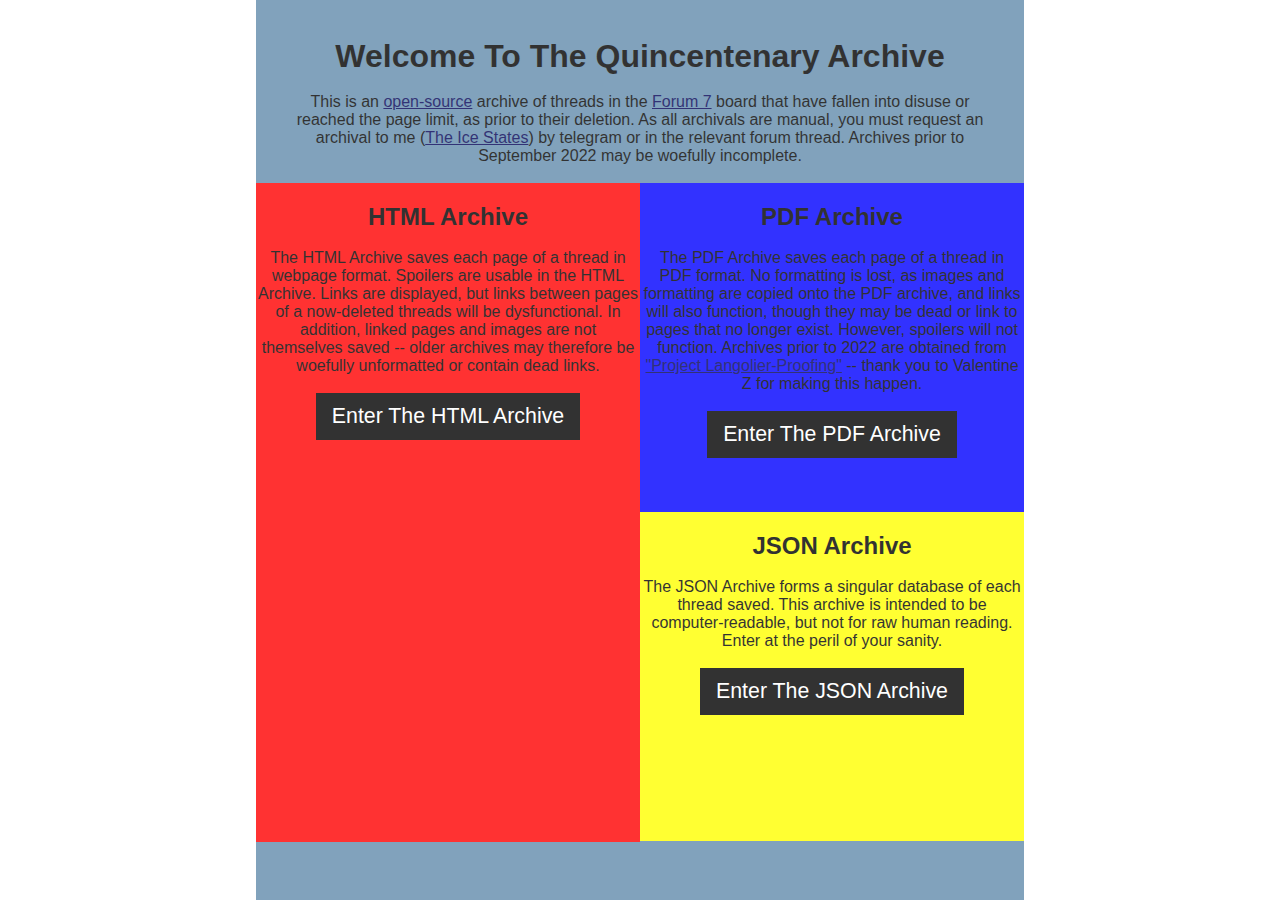
<file: index.html>
<!DOCTYPE HTML>
<HTML>
	<HEAD>
		<META CHARSET="UTF-8"/>
		<TITLE>The Quincentenary Archive</TITLE>
		<LINK HREF="style.css" REL="stylesheet"/>
	</HEAD>
	<BODY>
		<DIV ID="CONTENT">
			<H1 ID="HEADER">Welcome To The Quincentenary Archive</H1>
			<BR/>
			<P>This is an <A HREF="https://github.com/CanineAnimal/Quincentenary-Archive">open-source</A> archive of threads in the <A HREF="https://forum.nationstates.net/viewforum.php?f=25">Forum 7</A> board that have fallen into disuse or reached the page limit, as prior to their deletion. As all archivals are manual, you must request an archival to me (<A HREF="https://www.nationstates.net/nation=the_ice_states">The Ice States</A>) by telegram or in the relevant forum thread. Archives prior to September 2022 may be woefully incomplete.</P>
			<BR/>
			<SPAN CLASS="HTML">
				<DIV STYLE="background-color:rgb(255,0,0); height:655px; padding: 0.5%">
					<BR/>
					<H2>HTML Archive</H2>
					<BR/>
					<P>The HTML Archive saves each page of a thread in webpage format. Spoilers are usable in the HTML Archive. Links are displayed, but links between pages of a now-deleted threads will be dysfunctional. In addition, linked pages and images are not themselves saved -- older archives may therefore be woefully unformatted or contain dead links.</P>
					<BR/>
					<BUTTON ID="HTML_LINK" CLASS="LARGE">Enter The HTML Archive</BUTTON>
					<BR/>
				</DIV>
			</SPAN>
			<SPAN CLASS="PDF_JSON">
				<DIV STYLE="background-color:rgb(0,0,255); height:325px; padding: 0.5%">
					<BR/>
					<H2>PDF Archive</H2>
					<BR/>
					<P>The PDF Archive saves each page of a thread in PDF format. No formatting is lost, as images and formatting are copied onto the PDF archive, and links will also function, though they may be dead or link to pages that no longer exist. However, spoilers will not function. Archives prior to 2022 are obtained from <A HREF="https://www.nationstates.net/page=dispatch/id=1543370">"Project Langolier-Proofing"</A> -- thank you to Valentine Z for making this happen.</P>
					<BR/>
					<BUTTON ID="PDF_LINK" CLASS="LARGE">Enter The PDF Archive</BUTTON>
				</DIV>
				<DIV STYLE="background-color:rgb(255,255,0); height:325px; padding: 0.5%">
					<BR/>
					<H2>JSON Archive</H2>
					<BR/>
					<P>The JSON Archive forms a singular database of each thread saved. This archive is intended to be computer-readable, but not for raw human reading. Enter at the peril of your sanity.</P>
					<BR/>
					<BUTTON ID="JSON_LINK" CLASS="LARGE">Enter The JSON Archive</BUTTON>
				</DIV>
			</SPAN>
		</DIV>
	</BODY>
	<SCRIPT>
document.querySelector('#HTML_LINK').onclick = function(){
	location.href = 'https://canineanimal.github.io/Quincentenary-Archive/html.html';
}
document.querySelector('#PDF_LINK').onclick = function(){
	location.href = 'https://canineanimal.github.io/Quincentenary-Archive/pdf.html';
}
document.querySelector('#JSON_LINK').onclick = function(){
	location.href = 'https://canineanimal.github.io/Quincentenary-Archive/quincentenaryarchive.json';
}
	</SCRIPT>
</HTML>
</file>
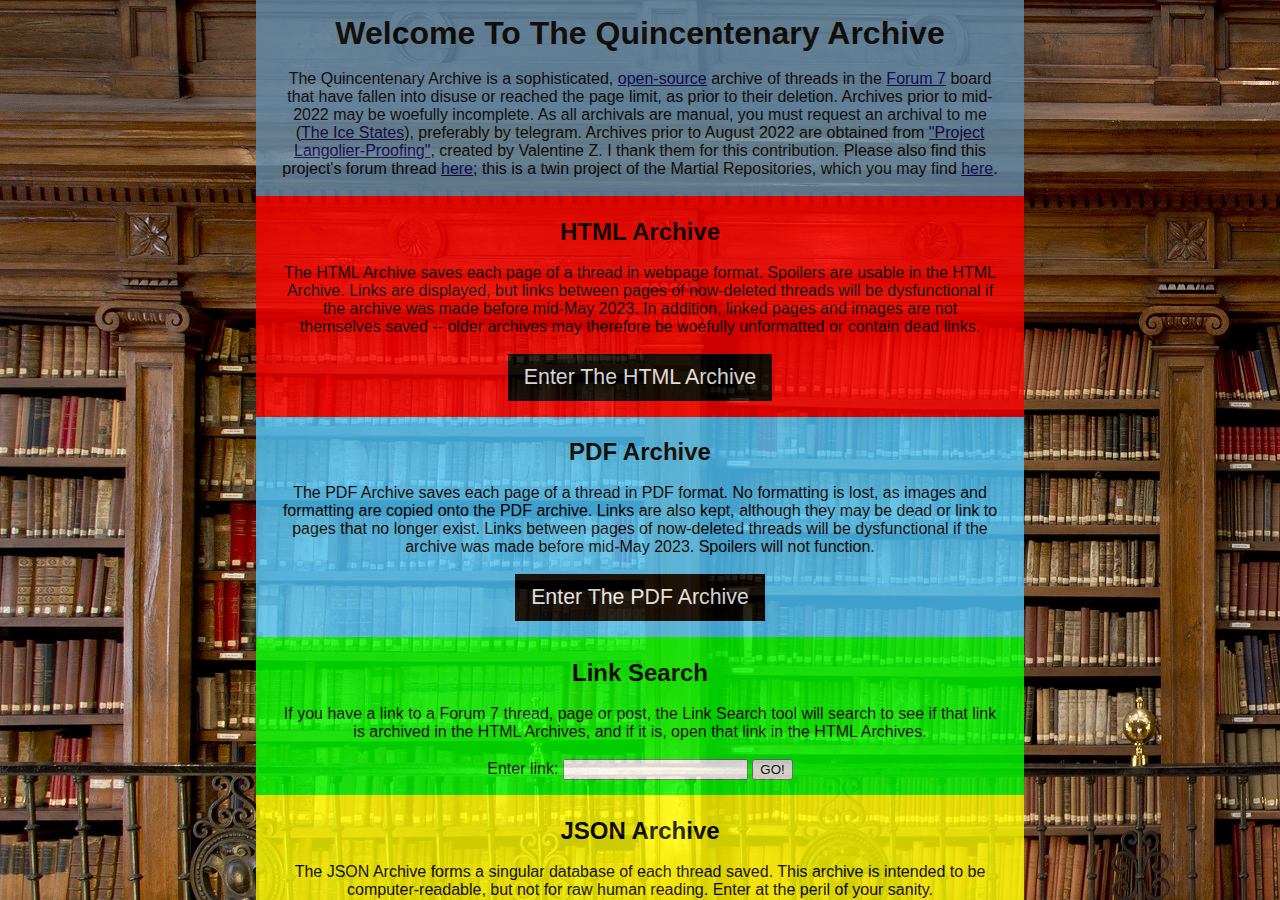
<file: pages/index.html>
<!DOCTYPE HTML>
<HTML>
	<HEAD>
		<META CHARSET="UTF-8"/>
		<TITLE>The Quincentenary Archive</TITLE>
		<LINK HREF="https://canineanimal.github.io/Quincentenary-Archive/scripts/style.css" REL="stylesheet"/>
	</HEAD>
	<BODY>
		<DIV ID="CONTENT">
			<H1 ID="HEADER">Welcome To The Quincentenary Archive</H1>
			<BR/>
			<P>The Quincentenary Archive is a sophisticated, <A HREF="https://github.com/CanineAnimal/Quincentenary-Archive">open-source</A> archive of threads in the <A HREF="https://forum.nationstates.net/viewforum.php?f=25">Forum 7</A> board that have fallen into disuse or reached the page limit, as prior to their deletion. Archives prior to mid-2022 may be woefully incomplete. As all archivals are manual, you must request an archival to me (<A HREF="https://www.nationstates.net/nation=the_ice_states">The Ice States</A>), preferably by telegram. Archives prior to August 2022 are obtained from <A HREF="https://www.nationstates.net/page=dispatch/id=1543370">"Project Langolier-Proofing"</A>,  created by Valentine Z. I thank them for this contribution. Please also find this project's forum thread <A HREF="https://forum.nationstates.net/viewtopic.php?f=15&t=523677">here</A>; this is a twin project of the Martial Repositories, which you may find <A HREF="https://canineanimal.github.io/Quincentenary-Archive/martialarchives/pages/">here</A>.</P>
			<BR/>
			<DIV ID="HTMLABOX" CLASS="ABOX">
				<BR/>
				<H2>HTML Archive</H2>
				<BR/>
				<P>The HTML Archive saves each page of a thread in webpage format. Spoilers are usable in the HTML Archive. Links are displayed, but links between pages of now-deleted threads will be dysfunctional if the archive was made before mid-May 2023. In addition, linked pages and images are not themselves saved -- older archives may therefore be woefully unformatted or contain dead links.</P>
				<BR/>
				<BUTTON ID="HTML_LINK" CLASS="LARGE">Enter The HTML Archive</BUTTON>
				<BR/>
			</DIV>
			<DIV ID="PDFABOX" CLASS="ABOX">
				<BR/>
				<H2>PDF Archive</H2>
				<BR/>
				<P>The PDF Archive saves each page of a thread in PDF format. No formatting is lost, as images and formatting are copied onto the PDF archive. Links are also kept, although they may be dead or link to pages that no longer exist. Links between pages of now-deleted threads will be dysfunctional if the archive was made before mid-May 2023. Spoilers will not function.</P>
				<BR/>
				<BUTTON ID="PDF_LINK" CLASS="LARGE">Enter The PDF Archive</BUTTON>
			</DIV>
			<DIV ID="LSABOX" CLASS="ABOX">
				<BR/>
				<H2>Link Search</H2>
				<BR/>
				<P>If you have a link to a Forum 7 thread, page or post, the Link Search tool will search to see if that link is archived in the HTML Archives, and if it is, open that link in the HTML Archives.</P>
				<BR/>
				Enter link: <INPUT ID="LINK_SEARCH"/> <BUTTON ONCLICK="searchLink()">GO!</BUTTON>
				<BR/>
			</DIV>
			<DIV ID="JSONABOX" CLASS="ABOX">
				<BR/>
				<H2>JSON Archive</H2>
				<BR/>
				<P>The JSON Archive forms a singular database of each thread saved. This archive is intended to be computer-readable, but not for raw human reading. Enter at the peril of your sanity.</P>
				<BR/>
				<BUTTON ID="JSON_LINK" CLASS="LARGE">Enter The JSON Archive</BUTTON>
			</DIV>
		</DIV>
	</BODY>
	<SCRIPT SRC="https://canineanimal.github.io/Quincentenary-Archive/scripts/main.js"></SCRIPT>
</HTML>
</file>
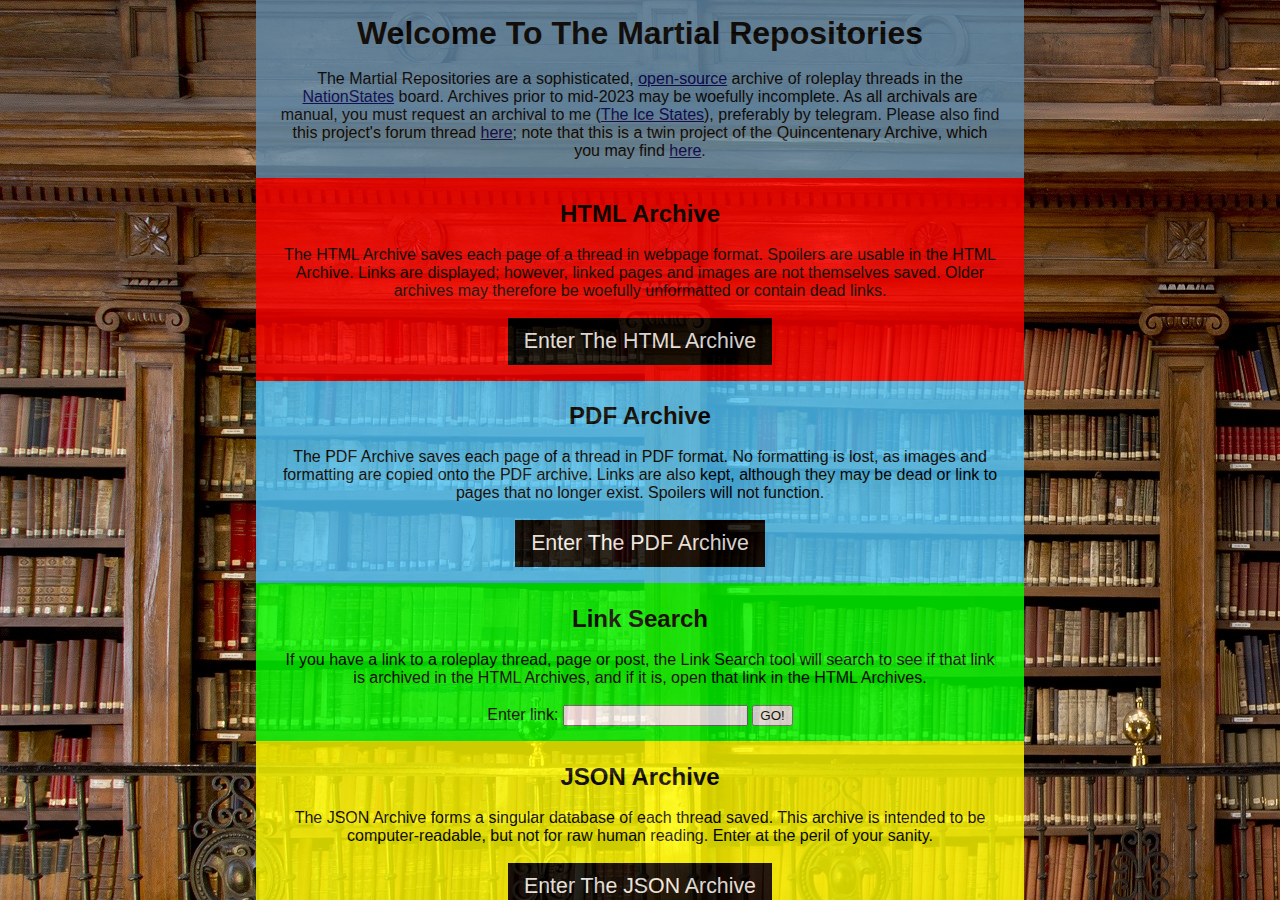
<file: martialarchives/pages/index.html>
<!DOCTYPE HTML>
<HTML>
	<HEAD>
		<META CHARSET="UTF-8"/>
		<TITLE>The Martial Repositories</TITLE>
		<LINK HREF="https://canineanimal.github.io/Quincentenary-Archive/scripts/style.css" REL="stylesheet"/>
	</HEAD>
	<BODY>
		<DIV ID="CONTENT">
			<H1 ID="HEADER">Welcome To The Martial Repositories</H1>
			<BR/>
			<P>The Martial Repositories are a sophisticated, <A HREF="https://github.com/CanineAnimal/Quincentenary-Archive/tree/main/martialarchives">open-source</A> archive of roleplay threads in the <A HREF="https://forum.nationstates.net">NationStates</A> board. Archives prior to mid-2023 may be woefully incomplete. As all archivals are manual, you must request an archival to me (<A HREF="https://www.nationstates.net/nation=the_ice_states">The Ice States</A>), preferably by telegram. Please also find this project's forum thread <A HREF="https://forum.nationstates.net/viewtopic.php?f=15&t=523677">here</A>; note that this is a twin project of the Quincentenary Archive, which you may find <A HREF="https://canineanimal.github.io/Quincentenary-Archive/pages/">here</A>.</P>
			<BR/>
			<DIV ID="HTMLABOX" CLASS="ABOX">
				<BR/>
				<H2>HTML Archive</H2>
				<BR/>
				<P>The HTML Archive saves each page of a thread in webpage format. Spoilers are usable in the HTML Archive. Links are displayed; however, linked pages and images are not themselves saved. Older archives may therefore be woefully unformatted or contain dead links.</P>
				<BR/>
				<BUTTON ID="HTML_LINK" CLASS="LARGE">Enter The HTML Archive</BUTTON>
				<BR/>
			</DIV>
			<DIV ID="PDFABOX" CLASS="ABOX">
				<BR/>
				<H2>PDF Archive</H2>
				<BR/>
				<P>The PDF Archive saves each page of a thread in PDF format. No formatting is lost, as images and formatting are copied onto the PDF archive. Links are also kept, although they may be dead or link to pages that no longer exist. Spoilers will not function.</P>
				<BR/>
				<BUTTON ID="PDF_LINK" CLASS="LARGE">Enter The PDF Archive</BUTTON>
			</DIV>
			<DIV ID="LSABOX" CLASS="ABOX">
				<BR/>
				<H2>Link Search</H2>
				<BR/>
				<P>If you have a link to a roleplay thread, page or post, the Link Search tool will search to see if that link is archived in the HTML Archives, and if it is, open that link in the HTML Archives.</P>
				<BR/>
				Enter link: <INPUT ID="LINK_SEARCH"/> <BUTTON ONCLICK="searchLink()">GO!</BUTTON>
				<BR/>
			</DIV>
			<DIV ID="JSONABOX" CLASS="ABOX">
				<BR/>
				<H2>JSON Archive</H2>
				<BR/>
				<P>The JSON Archive forms a singular database of each thread saved. This archive is intended to be computer-readable, but not for raw human reading. Enter at the peril of your sanity.</P>
				<BR/>
				<BUTTON ID="JSON_LINK" CLASS="LARGE">Enter The JSON Archive</BUTTON>
			</DIV>
		</DIV>
	</BODY>
	<SCRIPT SRC="https://canineanimal.github.io/Quincentenary-Archive/martialarchives/scripts/main.js"></SCRIPT>
</HTML>
</file>
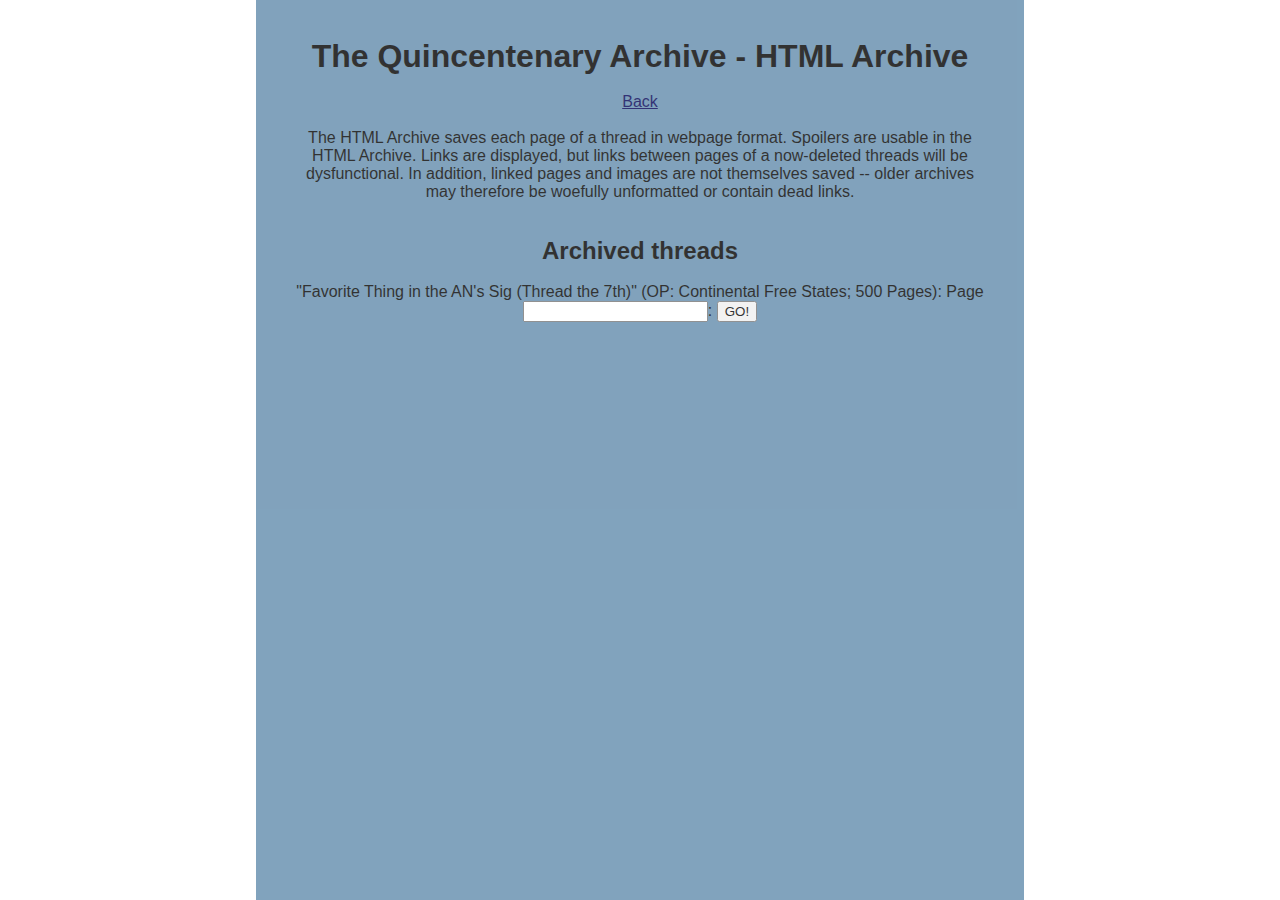
<file: html.html>
<!DOCTYPE HTML>
<HTML>
	<HEAD>
		<META CHARSET="UTF-8"/>
		<TITLE>The Quincentenary Archive</TITLE>
		<LINK HREF="style.css" REL="stylesheet"/>
	</HEAD>
	<BODY>
		<DIV ID="CONTENT">
			<H1 ID="HEADER">The Quincentenary Archive - HTML Archive</H1>
			<BR/>
			<SPAN CLASS="LINKS"><A HREF="https://canineanimal.github.io/Quincentenary-Archive/">Back</A></SPAN>
			<BR/>
			<BR/>
			<P>The HTML Archive saves each page of a thread in webpage format. Spoilers are usable in the HTML Archive. Links are displayed, but links between pages of a now-deleted threads will be dysfunctional. In addition, linked pages and images are not themselves saved -- older archives may therefore be woefully unformatted or contain dead links.</P>
			<BR/>
			<BR/>
      			<H2>Archived threads</H2>
      			<BR/>
      			"Favorite Thing in the AN's Sig (Thread the 7th)" (OP: Continental Free States; 500 Pages): Page <INPUT ID="FavSig7"/>: <BUTTON ONCLICK="accessArchive(0,'.html')">GO!</BUTTON>
		</DIV>
		<DIV ID="IFRAME_SPACE"></DIV>
	</BODY>
	<SCRIPT SRC="load.js"></SCRIPT>
</HTML>
</file>
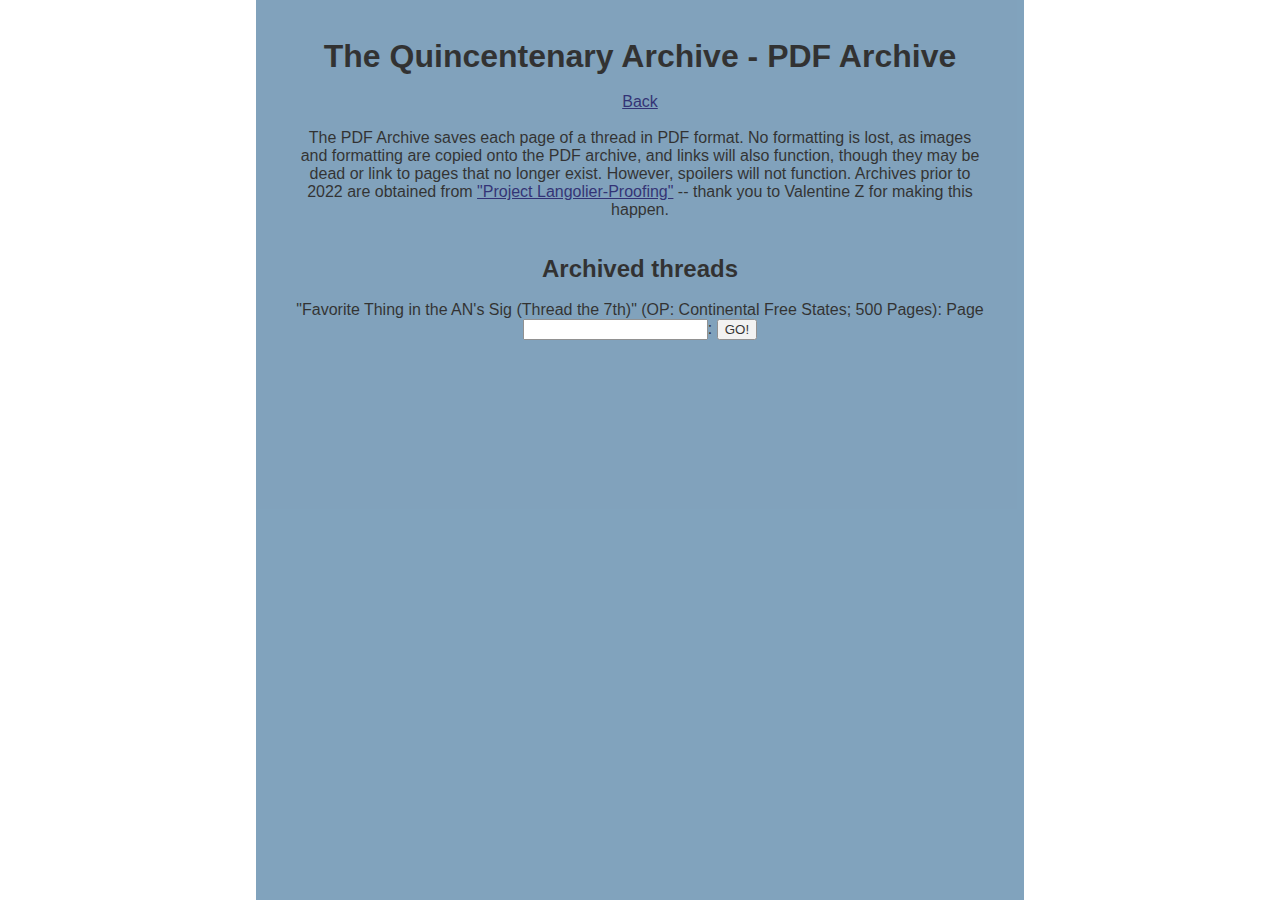
<file: pdf.html>
<!DOCTYPE HTML>
<HTML>
	<HEAD>
		<META CHARSET="UTF-8"/>
		<TITLE>The Quincentenary Archive</TITLE>
		<LINK HREF="style.css" REL="stylesheet"/>
	</HEAD>
	<BODY>
		<DIV ID="CONTENT">
			<H1 ID="HEADER">The Quincentenary Archive - PDF Archive</H1>
			<BR/>
			<SPAN CLASS="LINKS"><A HREF="https://canineanimal.github.io/Quincentenary-Archive/">Back</A></SPAN>
			<BR/>
			<BR/>
			<P>The PDF Archive saves each page of a thread in PDF format. No formatting is lost, as images and formatting are copied onto the PDF archive, and links will also function, though they may be dead or link to pages that no longer exist. However, spoilers will not function. Archives prior to 2022 are obtained from <A HREF="https://www.nationstates.net/page=dispatch/id=1543370">"Project Langolier-Proofing"</A> -- thank you to Valentine Z for making this happen.</P>
			<BR/>
			<BR/>
      			<H2>Archived threads</H2>
      			<BR/>
      			"Favorite Thing in the AN's Sig (Thread the 7th)" (OP: Continental Free States; 500 Pages): Page <INPUT ID="FavSig7"/>: <BUTTON ONCLICK="accessArchive(0,'.pdf')">GO!</BUTTON>
		</DIV>
		<DIV ID="IFRAME_SPACE"></DIV>
	</BODY>
	<SCRIPT SRC="load.js"></SCRIPT>
</HTML>
</file>
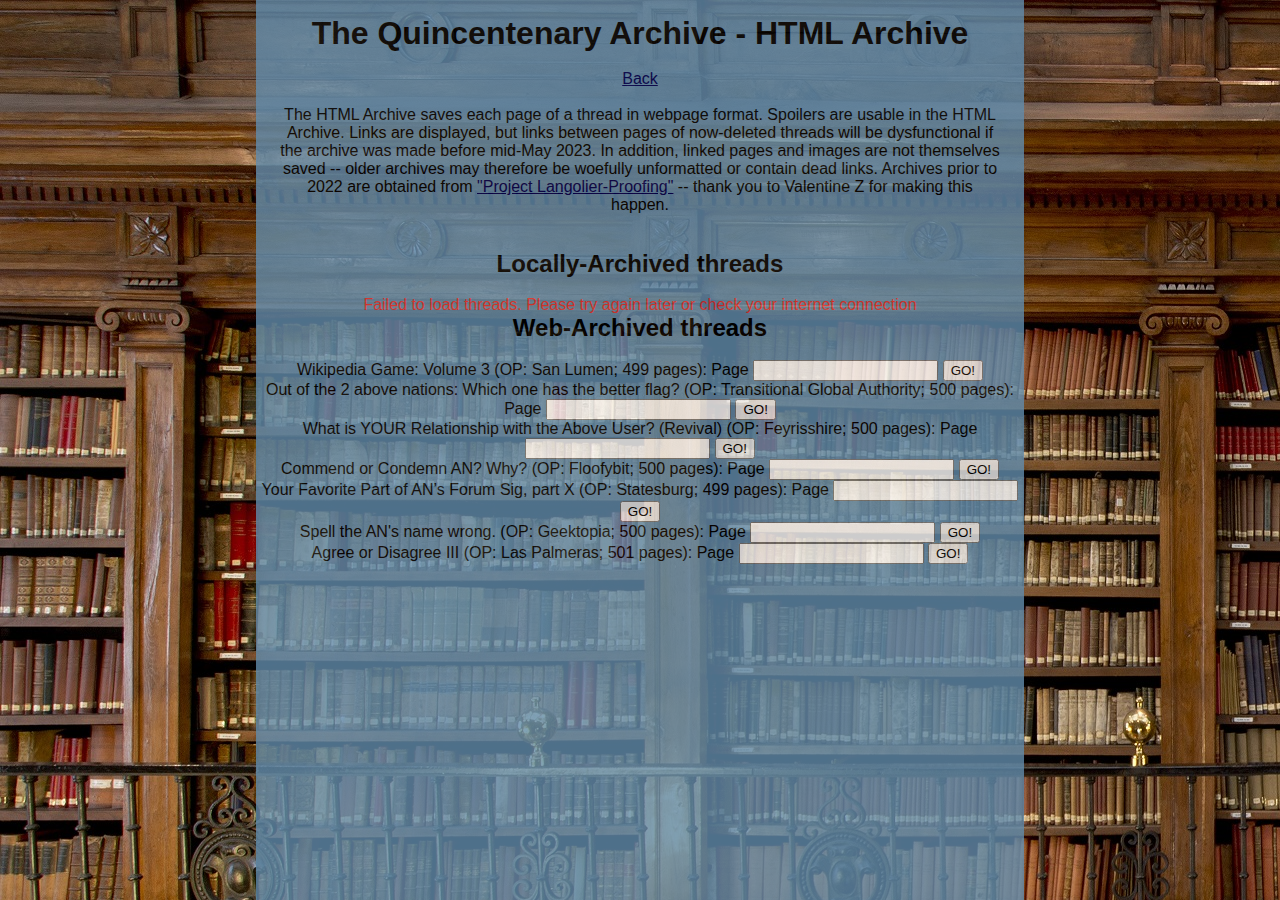
<file: pages/html.html>
<!DOCTYPE HTML>
<HTML>
	<HEAD>
		<META CHARSET="UTF-8"/>
		<TITLE>The Quincentenary Archive</TITLE>
		<LINK HREF="https://canineanimal.github.io/Quincentenary-Archive/scripts/style.css" REL="stylesheet"/>
	</HEAD>
	<BODY>
		<DIV ID="CONTENT">
			<H1 ID="HEADER">The Quincentenary Archive - HTML Archive</H1>
			<BR/>
			<SPAN CLASS="LINKS"><A HREF="https://canineanimal.github.io/Quincentenary-Archive/pages/">Back</A></SPAN>
			<BR/>
			<BR/>
			<P>The HTML Archive saves each page of a thread in webpage format. Spoilers are usable in the HTML Archive. Links are displayed, but links between pages of now-deleted threads will be dysfunctional if the archive was made before mid-May 2023. In addition, linked pages and images are not themselves saved -- older archives may therefore be woefully unformatted or contain dead links. Archives prior to 2022 are obtained from <A HREF="https://www.nationstates.net/page=dispatch/id=1543370">"Project Langolier-Proofing"</A> -- thank you to Valentine Z for making this happen.</P>
			<BR/>
			<BR/>
      			<H2>Locally-Archived threads</H2>
			<SPAN CLASS="THREADS"><BR/>Loading threads...</SPAN>
      			<H2>Web-Archived threads</H2>
			<SPAN CLASS="THREADS">
				<THD-TG>
					<SPAN SLOT="THREAD_NAME">Wikipedia Game: Volume 3</SPAN><SPAN SLOT="OP">San Lumen</SPAN><SPAN SLOT="PAGES">499</SPAN>
				</THD-TG>
				<INPUT ID="482434"/>
				<BUTTON ONCLICK="accessWebArchive()">GO!</BUTTON>
				<THD-TG>
					<SPAN SLOT="THREAD_NAME">Out of the 2 above nations: Which one has the better flag?</SPAN><SPAN SLOT="OP">Transitional Global Authority</SPAN><SPAN SLOT="PAGES">500</SPAN>
				</THD-TG>
				<INPUT ID="529718"/>
				<BUTTON ONCLICK="accessWebArchive()">GO!</BUTTON>
				<THD-TG>
					<SPAN SLOT="THREAD_NAME">What is YOUR Relationship with the Above User? (Revival)</SPAN><SPAN SLOT="OP">Feyrisshire</SPAN><SPAN SLOT="PAGES">500</SPAN>
				</THD-TG>
				<INPUT ID="525324"/>
				<BUTTON ONCLICK="accessWebArchive()">GO!</BUTTON>
				<THD-TG>
					<SPAN SLOT="THREAD_NAME">Commend or Condemn AN? Why?</SPAN><SPAN SLOT="OP">Floofybit</SPAN><SPAN SLOT="PAGES">500</SPAN>
				</THD-TG>
				<INPUT ID="530698"/>
				<BUTTON ONCLICK="accessWebArchive()">GO!</BUTTON>
				<THD-TG>
					<SPAN SLOT="THREAD_NAME">Your Favorite Part of AN’s Forum Sig, part X</SPAN><SPAN SLOT="OP">Statesburg</SPAN><SPAN SLOT="PAGES">499</SPAN>
				</THD-TG>
				<INPUT ID="549593"/>
				<BUTTON ONCLICK="accessWebArchive()">GO!</BUTTON>
				<THD-TG>
					<SPAN SLOT="THREAD_NAME">Spell the AN's name wrong.</SPAN><SPAN SLOT="OP">Geektopia</SPAN><SPAN SLOT="PAGES">500</SPAN>
				</THD-TG>
				<INPUT ID="473890"/>
				<BUTTON ONCLICK="accessWebArchive()">GO!</BUTTON>
				<THD-TG>
					<SPAN SLOT="THREAD_NAME">Agree or Disagree III</SPAN><SPAN SLOT="OP">Las Palmeras</SPAN><SPAN SLOT="PAGES">501</SPAN>
				</THD-TG>
				<INPUT ID="516044"/>
				<BUTTON ONCLICK="accessWebArchive()">GO!</BUTTON>
			</SPAN>
		</DIV>
		<DIV ID="IFRAME_SPACE"></DIV>
		<TEMPLATE ID="THREAD">
			<BR/>
			<SLOT NAME="THREAD_NAME"></SLOT>
			(OP: <SLOT NAME="OP"></SLOT>; <SLOT NAME="PAGES"></SLOT> pages): Page 
		</TEMPLATE>
	</BODY>
	<SCRIPT SRC="https://canineanimal.github.io/Quincentenary-Archive/scripts/arch.js"></SCRIPT>
	<SCRIPT SRC="https://canineanimal.github.io/Quincentenary-Archive/scripts/htma.js"></SCRIPT>
	<SCRIPT>loadThreads('https://canineanimal.github.io/Quincentenary-Archive/pages/quincentenaryarchive.json')</SCRIPT>
</HTML>
</file>
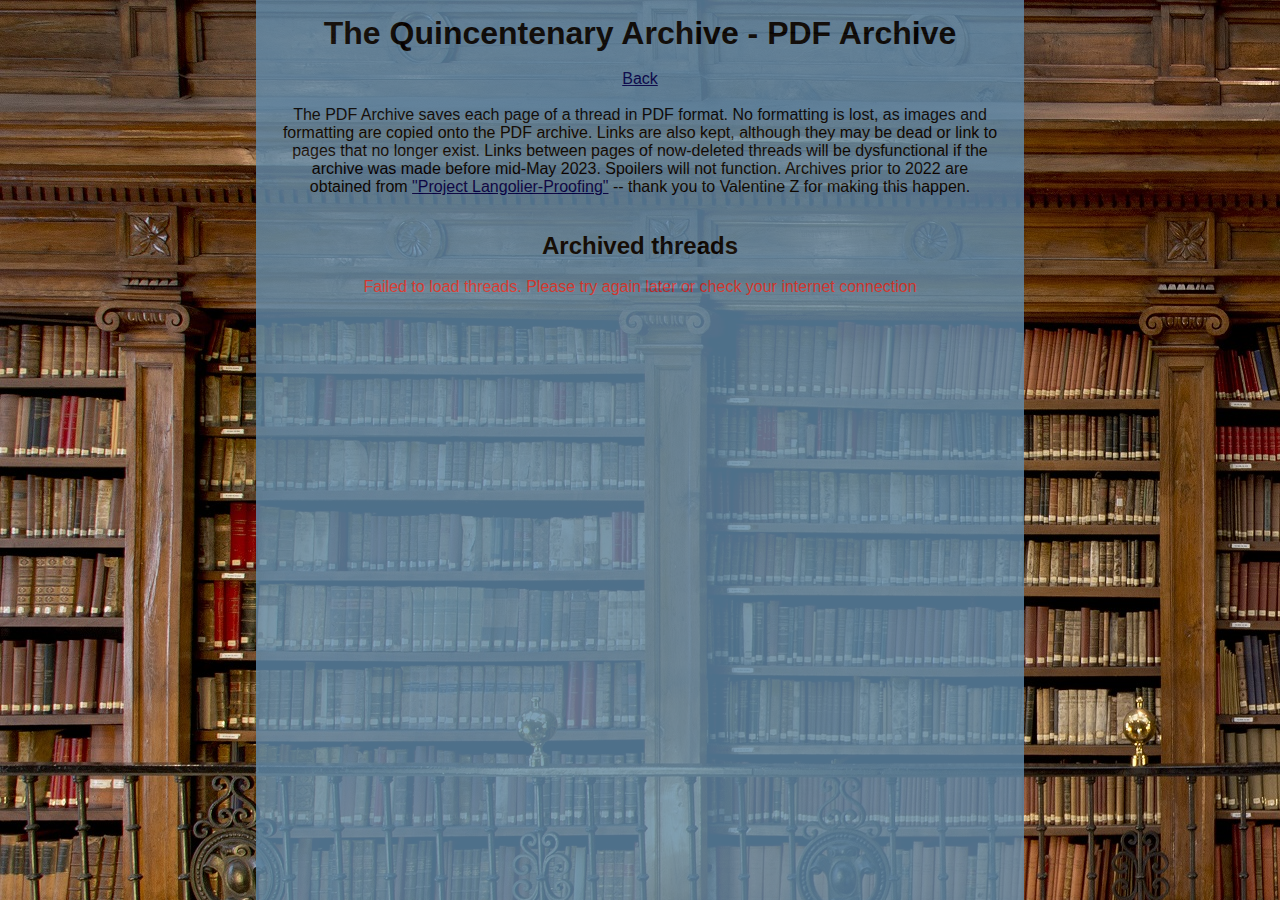
<file: pages/pdf.html>
<!DOCTYPE HTML>
<HTML>
	<HEAD>
		<META CHARSET="UTF-8"/>
		<TITLE>The Quincentenary Archive</TITLE>
		<LINK HREF="https://canineanimal.github.io/Quincentenary-Archive/scripts/style.css" REL="stylesheet"/>
	</HEAD>
	<BODY>
		<DIV ID="CONTENT">
			<H1 ID="HEADER">The Quincentenary Archive - PDF Archive</H1>
			<BR/>
			<SPAN CLASS="LINKS"><A HREF="https://canineanimal.github.io/Quincentenary-Archive/pages/">Back</A></SPAN>
			<BR/>
			<BR/>
			<P>The PDF Archive saves each page of a thread in PDF format. No formatting is lost, as images and formatting are copied onto the PDF archive. Links are also kept, although they may be dead or link to pages that no longer exist. Links between pages of now-deleted threads will be dysfunctional if the archive was made before mid-May 2023. Spoilers will not function. Archives prior to 2022 are obtained from <A HREF="https://www.nationstates.net/page=dispatch/id=1543370">"Project Langolier-Proofing"</A> -- thank you to Valentine Z for making this happen.</P>
			<BR/>
			<BR/>
      			<H2>Archived threads</H2>
			<SPAN CLASS="THREADS"><BR/>Loading threads...</SPAN>
		</DIV>
		<DIV ID="IFRAME_SPACE"></DIV>
		<TEMPLATE ID="THREAD">
			<BR/>
			<SLOT NAME="THREAD_NAME"></SLOT>
			(OP: <SLOT NAME="OP"></SLOT>; <SLOT NAME="PAGES"></SLOT> pages): Page 
		</TEMPLATE>
	</BODY>
	<SCRIPT SRC="https://canineanimal.github.io/Quincentenary-Archive/scripts/arch.js"></SCRIPT>
	<SCRIPT SRC="https://canineanimal.github.io/Quincentenary-Archive/scripts/pdfa.js"></SCRIPT>
	<SCRIPT>loadThreads('https://canineanimal.github.io/Quincentenary-Archive/pages/quincentenaryarchive.json')</SCRIPT>
</HTML>
</file>
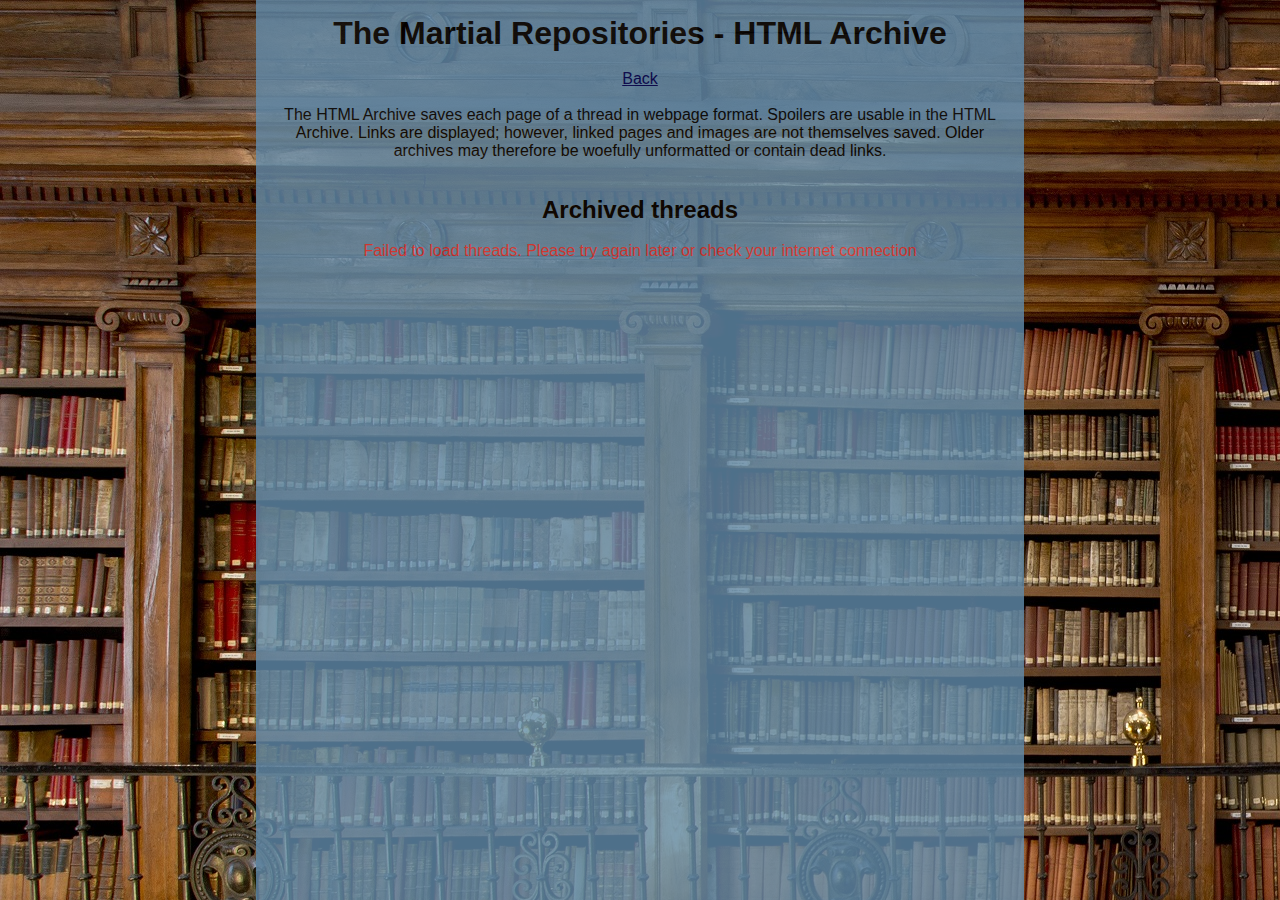
<file: martialarchives/pages/html.html>
<!DOCTYPE HTML>
<HTML>
	<HEAD>
		<META CHARSET="UTF-8"/>
		<TITLE>The Martial Repositories</TITLE>
		<LINK HREF="https://canineanimal.github.io/Quincentenary-Archive/scripts/style.css" REL="stylesheet"/>
	</HEAD>
	<BODY>
		<DIV ID="CONTENT">
			<H1 ID="HEADER">The Martial Repositories - HTML Archive</H1>
			<BR/>
			<SPAN CLASS="LINKS"><A HREF="https://canineanimal.github.io/Quincentenary-Archive/martialarchives/pages/">Back</A></SPAN>
			<BR/>
			<BR/>
			<P>The HTML Archive saves each page of a thread in webpage format. Spoilers are usable in the HTML Archive. Links are displayed; however, linked pages and images are not themselves saved. Older archives may therefore be woefully unformatted or contain dead links.</P>
			<BR/>
			<BR/>
      			<H2>Archived threads</H2>
			<SPAN CLASS="THREADS"><BR/>Loading threads...</SPAN>
		</DIV>
		<DIV ID="IFRAME_SPACE"></DIV>
		<TEMPLATE ID="THREAD">
			<BR/>
			<SLOT NAME="THREAD_NAME"></SLOT>
			(OP: <SLOT NAME="OP"></SLOT>; <SLOT NAME="PAGES"></SLOT> pages): Page 
		</TEMPLATE>
	</BODY>
	<SCRIPT SRC="https://canineanimal.github.io/Quincentenary-Archive/scripts/arch.js"></SCRIPT>
	<SCRIPT SRC="https://canineanimal.github.io/Quincentenary-Archive/scripts/htma.js"></SCRIPT>
	<SCRIPT>loadThreads('https://canineanimal.github.io//Quincentenary-Archive/martialarchives/pages/martialrepositories.json')</SCRIPT>
</HTML>
</file>
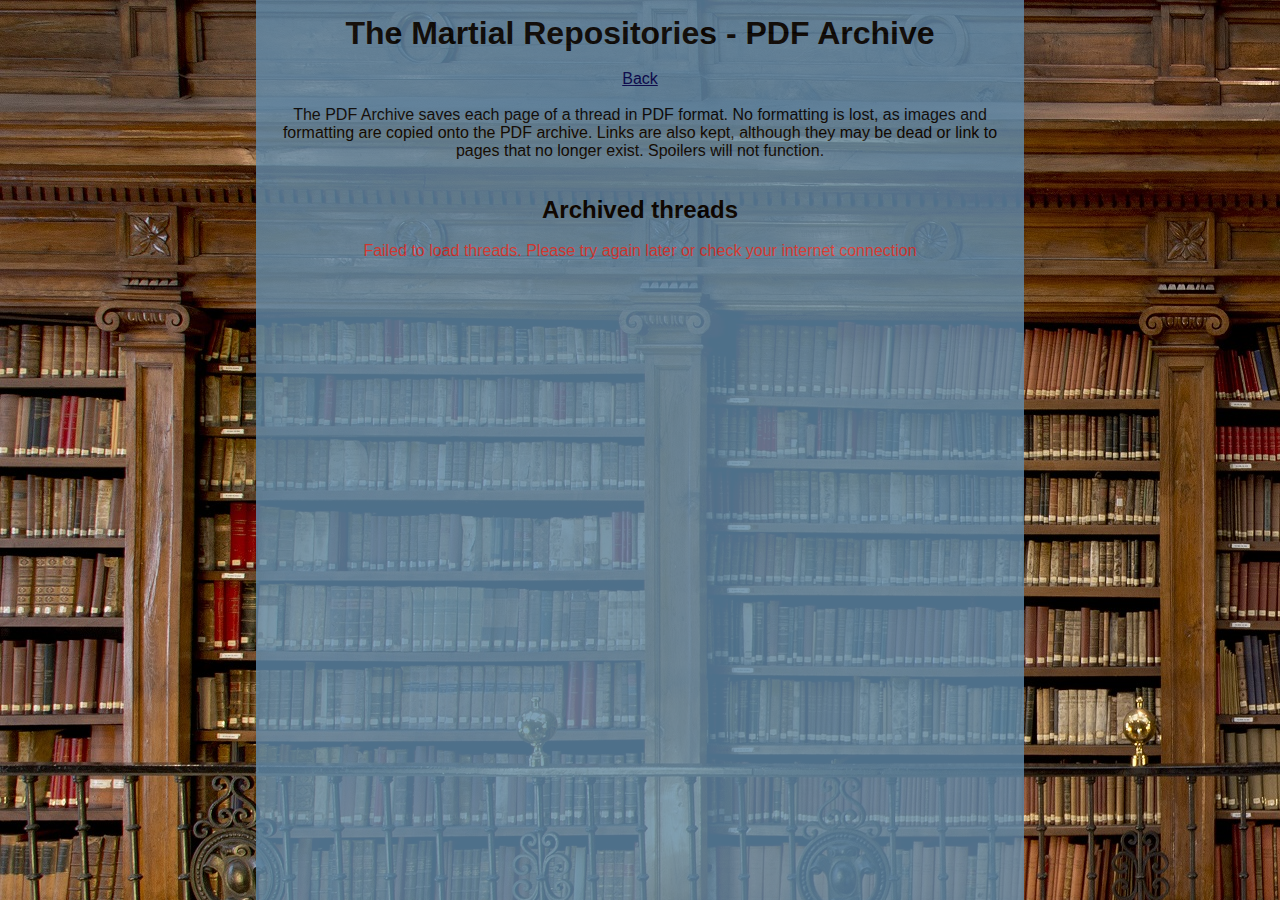
<file: martialarchives/pages/pdf.html>
<!DOCTYPE HTML>
<HTML>
	<HEAD>
		<META CHARSET="UTF-8"/>
		<TITLE>The Martial Repositories</TITLE>
		<LINK HREF="https://canineanimal.github.io/Quincentenary-Archive/scripts/style.css" REL="stylesheet"/>
	</HEAD>
	<BODY>
		<DIV ID="CONTENT">
			<H1 ID="HEADER">The Martial Repositories - PDF Archive</H1>
			<BR/>
			<SPAN CLASS="LINKS"><A HREF="https://canineanimal.github.io/Quincentenary-Archive/martialarchives/pages/">Back</A></SPAN>
			<BR/>
			<BR/>
			<P>The PDF Archive saves each page of a thread in PDF format. No formatting is lost, as images and formatting are copied onto the PDF archive. Links are also kept, although they may be dead or link to pages that no longer exist. Spoilers will not function.</P>
			<BR/>
			<BR/>
      			<H2>Archived threads</H2>
			<SPAN CLASS="THREADS"><BR/>Loading threads...</SPAN>
		</DIV>
		<DIV ID="IFRAME_SPACE"></DIV>
		<TEMPLATE ID="THREAD">
			<BR/>
			<SLOT NAME="THREAD_NAME"></SLOT>
			(OP: <SLOT NAME="OP"></SLOT>; <SLOT NAME="PAGES"></SLOT> pages): Page 
		</TEMPLATE>
	</BODY>
	<SCRIPT SRC="https://canineanimal.github.io/Quincentenary-Archive/scripts/arch.js"></SCRIPT>
	<SCRIPT SRC="https://canineanimal.github.io/Quincentenary-Archive/scripts/pdfa.js"></SCRIPT>
	<SCRIPT>loadThreads('https://canineanimal.github.io//Quincentenary-Archive/martialarchives/pages/martialrepositories.json')</SCRIPT>
</HTML>
</file>
<file: style.css>
BODY{
	background-image: url(https://www.qs.com/wp-content/uploads/2016/03/shutterstock_156209873.jpg);
}
*{
	font-family: arial, sans-serif;
	text-align: center;
	margin: auto;
}
#CONTENT{
	position: absolute;
	opacity: 0.8;
	top: 0%;
	left: 20%;
	right: 20%;
	bottom: 0%;
	background-color:rgb(98,140,172);
	padding: 3%;
}
A{
	color: rgb(0,0,84);
}
BUTTON.LARGE{
	background: black;
	color: white;
	font-size: 16pt;
	border: 10px solid black;
}
.HTML{
	position:absolute;
	right: 50%;
}
.PDF_JSON{
	position:absolute;
	left: 50%;
}
IFRAME{
	position: absolute;
	width:50%;
	height:50%;
	left:25%;
	top:50%;
}
</file>
